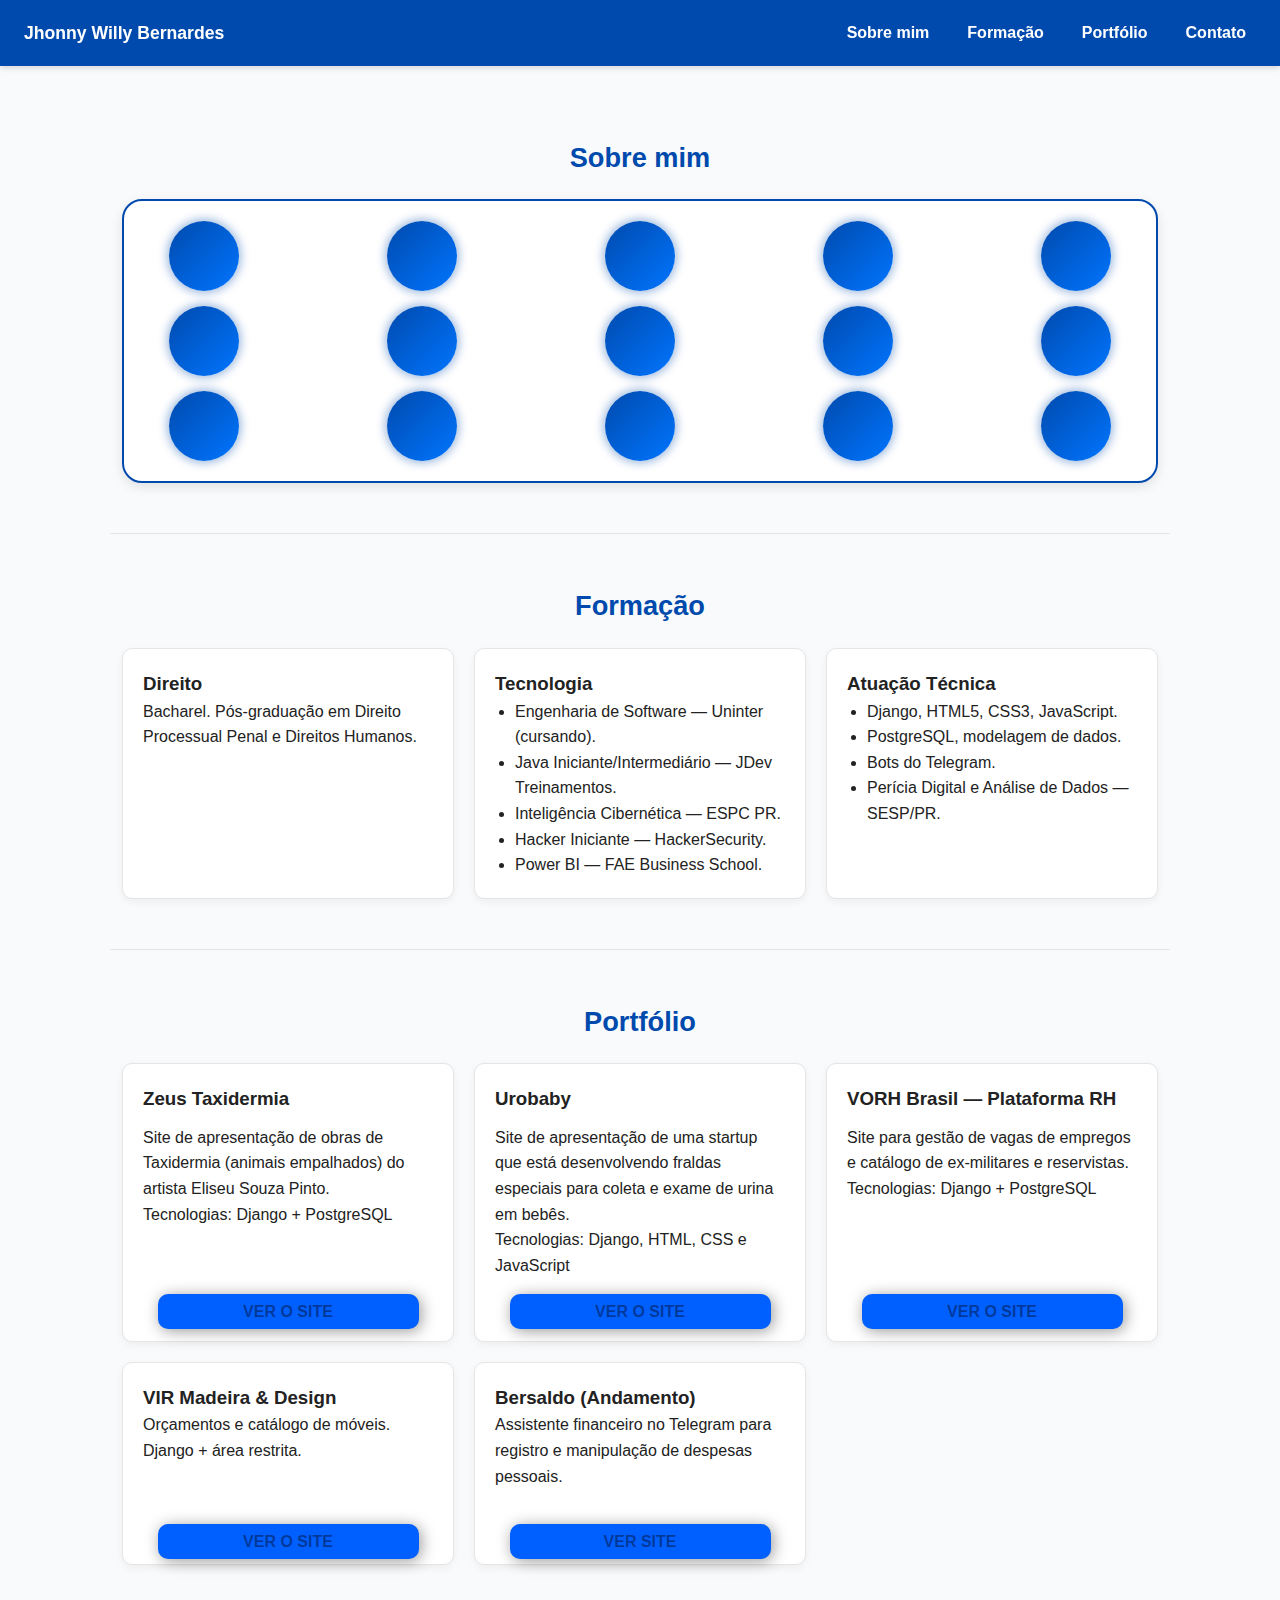
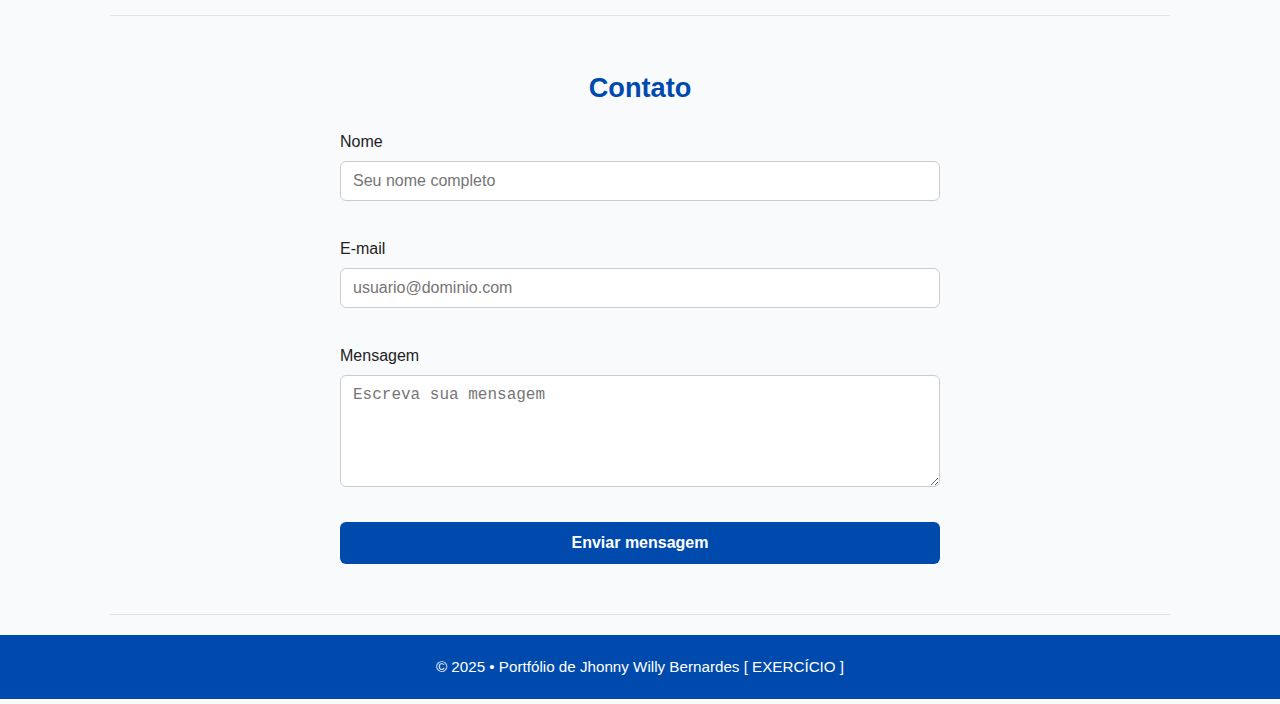
<file: index.html>
<!DOCTYPE html>
<html lang="pt-br">
  <head>
    <meta charset="utf-8" />
    <meta name="viewport" content="width=device-width, initial-scale=1" />
    <title>Portfólio — Jhonny Willy Bernardes</title>
    <link rel="stylesheet" href="estilo.css" />
    
    <style>
      html {
        scroll-behavior: smooth;
      }
    </style>

  </head>
  <body class="tema-claro">
    <header class="topo">
      <a href="#sobre" class="marca-site">Jhonny Willy Bernardes</a>
      <nav class="navegacao" id="navegacao">
        <a class="link-navegacao" href="#sobre">Sobre mim</a>
        <a class="link-navegacao" href="#formacao">Formação</a>
        <a class="link-navegacao" href="#portfolio">Portfólio</a>
        <a class="link-navegacao" href="#contato">Contato</a>
      </nav>
    </header>

    <main class="conteudo-principal">
      
      <section id="sobre" class="secao">
        <h1 class="titulo-secao">Sobre mim</h1>

        <div id="sobre-container">
          <div class="sobre-line">
            
            <div class="item-container-sobre">Capitão da Polícia Militar</div>
            <div class="item-container-sobre">Formado em Direito</div>
            <div class="item-container-sobre">
              Curso Java Iniciante/Intermediário - JDev Treinamentos
            </div>
            <div class="item-container-sobre">Músico</div>
            <div class="item-container-sobre">
              Professor de Direito Penal na Academia do Guatupê
            </div>
          </div>

          <div class="sobre-line">
            <div class="item-container-sobre">BOTs do Telegram</div>
            <div class="item-container-sobre">Computação Forense - Secretaria de Segurança</div>
            <div class="item-container-sobre">Analista de Inteligência</div>
            <div class="item-container-sobre">Inteligência Cibernética</div>
            <div class="item-container-sobre">Curso Hacker Essencial - HackerSecurity</div>
          </div>

          <div class="sobre-line">
            <div class="item-container-sobre">PowerBI - FAE Business School</div>
            <div class="item-container-sobre">Engenharia de Software - UNINTER</div>
            <div class="item-container-sobre">Investimento em móveis planejados</div>
            <div class="item-container-sobre">Investimento em Recursos Humanos</div>
            <div class="item-container-sobre">Investimentos em Desenvolvimento</div>
          </div>

        </div>
      </section>

      
      <section id="formacao" class="secao">
        <h2 class="titulo-secao">Formação</h2>

        <div class="cartoes">
          <article class="cartao">
            <h3 class="titulo-cartao">Direito</h3>
            <p>
              Bacharel. Pós-graduação em Direito Processual Penal e Direitos
              Humanos.
            </p>
          </article>

          <article class="cartao">
            <h3 class="titulo-cartao">Tecnologia</h3>
            <ul class="lista-topicos">
              <li>Engenharia de Software — Uninter (cursando).</li>
              <li>Java Iniciante/Intermediário — JDev Treinamentos.</li>
              <li>Inteligência Cibernética — ESPC PR.</li>
              <li>Hacker Iniciante — HackerSecurity.</li>
              <li>Power BI — FAE Business School.</li>
            </ul>
          </article>

          <article class="cartao">
            <h3 class="titulo-cartao">Atuação Técnica</h3>
            <ul class="lista-topicos">
              <li>Django, HTML5, CSS3, JavaScript.</li>
              <li>PostgreSQL, modelagem de dados.</li>
              <li>Bots do Telegram.</li>
              <li>Perícia Digital e Análise de Dados — SESP/PR.</li>
            </ul>
          </article>
        </div>
      </section>

      <section id="portfolio" class="secao">
        <h2 class="titulo-secao">Portfólio</h2>

        <div class="grade-projetos">
          <article class="projeto">
            <div class="container-titulo-projeto">
              <h3 class="titulo-projeto">Zeus Taxidermia</h3>
            </div>

            <div class="container-texto-projeto">
              <p>
                Site de apresentação de obras de Taxidermia (animais empalhados)
                do artista Eliseu Souza Pinto.
              </p>
              <p>Tecnologias: Django + PostgreSQL</p>
            </div>

            <div class="container-link-projeto">
              <a
                class="link-projeto"
                href="https://www.zeustaxidermia.com.br"
                target="_blank"
                >VER O SITE</a
              >
            </div>
          </article>

          <article class="projeto">
            <div class="container-titulo-projeto">
              <h3 class="titulo-projeto">Urobaby</h3>
            </div>

            <div class="container-texto-projeto">
              <p>
                Site de apresentação de uma startup que está desenvolvendo
                fraldas especiais para coleta e exame de urina em bebês.
              </p>

              <p>Tecnologias: Django, HTML, CSS e JavaScript</p>
            </div>

            <div class="container-link-projeto">
              <a
                class="link-projeto"
                href="https://www.urobaby.com.br"
                target="_blank"
                >VER O SITE</a
              >
            </div>
          </article>

          <article class="projeto">
            
            <div class="container-titulo-projeto">
              <h3 class="titulo-projeto">VORH Brasil — Plataforma RH</h3>
            </div>

            <div class="container-texto-projeto">
              <p>
                Site para gestão de vagas de empregos e catálogo de ex-militares
                e reservistas.
              </p>
              <p>Tecnologias: Django + PostgreSQL</p>
            </div>

            <div class="container-link-projeto">
              <a class="link-projeto" href="https://www.vorhbrasil.com.br" target="_blank" rel="noopener">VER O SITE</a>
            </div>
          </article>

          <article class="projeto">
            <div class="container-titulo-projeto">
              <h3 class="titulo-projeto">VIR Madeira &amp; Design</h3>
            </div>

            <div class="container-texto-projeto">
              <p>Orçamentos e catálogo de móveis. Django + área restrita.</p>
            </div>

            <div class="container-link-projeto">
              <a
                class="link-projeto"
                href="https://www.virmadeiraedesign.com.br"
                target="_blank"
                rel="noopener"
                >VER O SITE</a
              >
            </div>
          </article>

          <article class="projeto">
            <div class="container-titulo-projeto">
              <h3 class="titulo-projeto">Bersaldo (Andamento)</h3>
            </div>

            <div class="container-texto-projeto">
              <p>Assistente financeiro no Telegram para registro e manipulação de despesas pessoais.</p>
            </div>

            <div class="container-link-projeto">
              <a class="link-projeto" href="https://195.200.4.28:8003/" aria-disabled="true">VER SITE</a>
            </div>
          </article>
        </div>
      </section>

      <section id="contato" class="secao">
        <h2 class="titulo-secao">Contato</h2>
        <form id="formularioContato" class="formulario-contato" novalidate>
          <div class="grupo-campo">
            <label for="campoNome" class="rotulo">Nome</label>
            <input
              id="inputNome"
              class="entrada-texto"
              type="text"
              placeholder="Seu nome completo"
            />
            <small class="mensagem-erro" id="erroNome"></small>
          </div>

          <div class="grupo-campo">
            <label for="campoEmail" class="rotulo">E-mail</label>
            <input
              id="inputEmail"
              class="entrada-texto"
              type="email"
              placeholder="usuario@dominio.com"
            />
            <small class="mensagem-erro" id="erroEmail"></small>
          </div>

          <div class="grupo-campo">
            <label for="inputMensagem" class="rotulo">Mensagem</label>
            <textarea
              id="inputMensagem"
              class="entrada-texto"
              rows="5"
              placeholder="Escreva sua mensagem"
            ></textarea>
            <small class="mensagem-erro" id="erroMensagem"></small>
          </div>

          <button
            type="button"
            id="botaoEnviar"
            class="botao-enviar"
            onclick="teste()"
          >
            Enviar mensagem
          </button>
        </form>

        <!-- Modal simples para confirmação -->
        <dialog id="modalConfirmacao" class="modal-confirmacao">
          <p class="texto-modal">Mensagem enviada com sucesso!</p>
          <button id="botaoFecharModal" class="botao-modal">Fechar</button>
        </dialog>
      </section>
    </main>

    <footer class="rodape">
      <p>&copy; 2025 • Portfólio de Jhonny Willy Bernardes [ EXERCÍCIO ]</p>
    </footer>

    <script src="script.js" defer></script>
    
  </body>
</html>
</file>
<file: estilo.css>
/* ===== RESET BÁSICO ===== */
* {
  box-sizing: border-box;
  margin: 0;
  padding: 0;
}

body {
  font-family: "Segoe UI", Arial, sans-serif;
  line-height: 1.6;
  background: #f9fafc;
  color: #222;
  transition: background 0.4s, color 0.4s;
}

/* ===== TEMAS ===== */
body.tema-escuro {
  background: #0e0e0e;
  color: #eaeaea;
}
body.tema-escuro .topo,
body.tema-escuro .rodape {
  background: #181818;
}
body.tema-escuro .cartao,
body.tema-escuro .projeto {
  background: #1c1c1c;
  border-color: #2c2c2c;
}
body.tema-escuro .link-projeto {
  color: #80c8ff;
}

/* ===== CABEÇALHO / NAVEGAÇÃO ===== */
.topo {
  position: sticky;
  top: 0;
  z-index: 10;
  display: flex;
  align-items: center;
  justify-content: space-between;
  background: #004aad;
  color: #fff;
  padding: 14px 24px;
  box-shadow: 0 2px 6px rgba(0, 0, 0, 0.15);
}

.marca-site {
  text-decoration: none;
  color: #fff;
  font-weight: 700;
  font-size: 1.1rem;
}

.navegacao {
  display: flex;
  gap: 18px;
  align-items: center;
}

.link-navegacao {
  color: #fff;
  text-decoration: none;
  font-weight: 600;
  padding: 6px 10px;
  border-radius: 4px;
  transition: background 0.3s;
}

.link-navegacao:hover {
  background: rgba(255, 255, 255, 0.15);
}

input:focus, textarea:focus {
  outline: none;
}

input[style*="red"], textarea[style*="red"] {
  border: 2px solid red !important;
  box-shadow: 0 0 6px rgba(255, 0, 0, 0.6);
}

.botao-menu,
.botao-tema {
  background: #ffffff22;
  color: #fff;
  border: 1px solid #ffffff55;
  border-radius: 4px;
  padding: 6px 10px;
  cursor: pointer;
  transition: background 0.3s, transform 0.2s;
}

.botao-menu:hover,
.botao-tema:hover {
  background: #ffffff33;
  transform: scale(1.05);
}

.botao-menu {
  display: none;
}

/* ===== CONTEÚDO E SEÇÕES ===== */
.conteudo-principal {
  max-width: 1100px;
  margin: 0 auto;
  padding: 20px;
}

.secao {
  padding: 50px 12px;
  border-bottom: 1px solid #e3e3e3;
}
body.tema-escuro .secao {
  border-color: #252525;
}

.titulo-secao {
  margin-bottom: 20px;
  font-size: 1.7rem;
  text-align: center;
  color: #004aad;
}

/* ===== SOBRE ===== */
#sobre-container {
  display: flex;
  flex-direction: column;
  align-items: center;
  gap: 15px;
  padding: 20px;
  border: 2px solid #004aad;
  border-radius: 20px;
  background-color: #ffffff;
  box-shadow: 0 4px 12px rgba(0, 0, 0, 0.1);
}

body.tema-escuro #sobre-container {
  background: #161616;
  border-color: #2a64e1;
  box-shadow: 0 0 12px rgba(0, 0, 0, 0.4);
}

.sobre-line {
  display: flex;
  flex-wrap: nowrap;
  justify-content: space-between;
  width: 95%;
}

/* ITENS EXPANSÍVEIS */
.item-container-sobre {
  display: flex;
  align-items: center;
  justify-content: center;

  height: 70px;
  max-width: 70px;
  padding: 0 18px;
  border-radius: 999px;
  overflow: hidden;
  white-space: nowrap;
  background: linear-gradient(135deg, #004aad, #0075ff);
  color: transparent;
  font-weight: 600;
  cursor: default;

  /* desfoque nas bordas */
  box-shadow: 0 0 10px 2px rgba(0, 74, 173, 0.4); /* sombra suave difusa */

  transition: max-width 0.6s cubic-bezier(0.4, 0, 0.2, 1), box-shadow 0.3s ease,
    transform 0.3s ease;
}

.item-container-sobre:hover {
  max-width: 480px;
  background: linear-gradient(135deg, #0075ff, #004aad);
  transform: scale(1.03);
  color: #fff;
}

.item-container-sobre:focus {
  outline: 2px solid #fff;
  outline-offset: 2px;
  max-width: 480px;
}

/* ===== LISTAS, CARTÕES, PROJETOS ===== */
.lista-dados,
.lista-topicos {
  padding-left: 20px;
}

.cartoes {
  display: grid;
  gap: 20px;
  grid-template-columns: repeat(auto-fit, minmax(260px, 1fr));
}

.cartao {
  background: #fff;
  border: 1px solid #e5e5e5;
  border-radius: 10px;
  padding: 20px;
  box-shadow: 0 3px 8px rgba(0, 0, 0, 0.05);
  transition: transform 0.3s ease, box-shadow 0.3s ease;
}
.cartao:hover {
  transform: translateY(-5px);
  box-shadow: 0 6px 12px rgba(0, 0, 0, 0.1);
}

.grade-projetos {
  display: grid;
  gap: 20px;
  grid-template-columns: repeat(auto-fit, minmax(280px, 1fr));
}

.projeto {
  background: #fff;
  border: 1px solid #e5e5e5;
  border-radius: 10px;
  padding: 20px;
  box-shadow: 0 3px 8px rgba(0, 0, 0, 0.05);
  transition: transform 0.3s ease, box-shadow 0.3s ease;
}

.container-titulo-projeto{
    
    width: 100%;
    height: 15%;
    
    margin-bottom: 5px;
}

.container-texto-projeto{
    
    width: 100%;
    height: 65%;
    
    margin-bottom: 5px;
}

.container-link-projeto{
    display: flex;
    justify-content: center;
    align-items: center;
    text-align: center;
    width: 100%;
    height: 20%;
    
}


.projeto:hover {
  transform: translateY(-5px);
  box-shadow: 0 6px 12px rgba(0, 0, 0, 0.1);
}



.link-projeto {
    box-shadow: 2px 2px 15px;
    background-color: #005fff;
    padding: 5px;
    border-radius: 10px;
    display: inline-block;
    margin-top: 8px;
    color: #00000067;
    font-weight: 700;
    text-decoration: none;
    transition: color 0.3s;
    width: 90%;
    transition: 0.3s;
}

.link-projeto:hover {
  color: #000000;
  width: 95%;
  transition: 0.3s;
}

/* ===== FORMULÁRIO DE CONTATO ===== */
.formulario-contato {
  display: grid;
  gap: 15px;
  max-width: 600px;
  margin: auto;
}

.grupo-campo {
  display: grid;
  gap: 6px;
}

.entrada-texto {
  width: 100%;
  padding: 10px 12px;
  border: 1px solid #ccc;
  border-radius: 6px;
  font-size: 1rem;
  transition: border-color 0.3s;
}

.entrada-texto:focus {
  border-color: #004aad;
  outline: none;
}

.mensagem-erro {
  color: #c62828;
  min-height: 1em;
  font-size: 0.9rem;
}

.botao-enviar {
  background: #004aad;
  color: #fff;
  border: none;
  border-radius: 6px;
  padding: 12px 20px;
  font-size: 1rem;
  font-weight: 600;
  cursor: pointer;
  transition: background 0.3s, transform 0.2s;
}

.botao-enviar:hover {
  background: #005fff;
  transform: scale(1.05);
}

/* ===== MODAL ===== */
.modal-confirmacao {
  border: 0;
  padding: 25px;
  border-radius: 12px;
  text-align: center;
  box-shadow: 0 8px 16px rgba(0, 0, 0, 0.25);
}
.botao-modal {
  margin-top: 15px;
  background: #004aad;
  color: #fff;
  border: none;
  border-radius: 6px;
  padding: 8px 14px;
  cursor: pointer;
}

/* ===== RODAPÉ ===== */
.rodape {
  background: #004aad;
  color: #fff;
  text-align: center;
  padding: 20px;
  font-size: 0.95rem;
}

/* ===== RESPONSIVIDADE ===== */
@media (max-width: 768px) {
  .navegacao {
    display: none;
    position: absolute;
    right: 12px;
    top: 60px;
    flex-direction: column;
    background: #004aad;
    border-radius: 8px;
    padding: 10px;
  }
  .navegacao.visivel {
    display: flex;
  }
  .botao-menu {
    display: inline-block;
  }

  #sobre-container {
    max-width: 100%;
    padding: 12px;
  }
  .sobre-line {
    flex-wrap: wrap;
    justify-content: center;
  }
}
</file>
